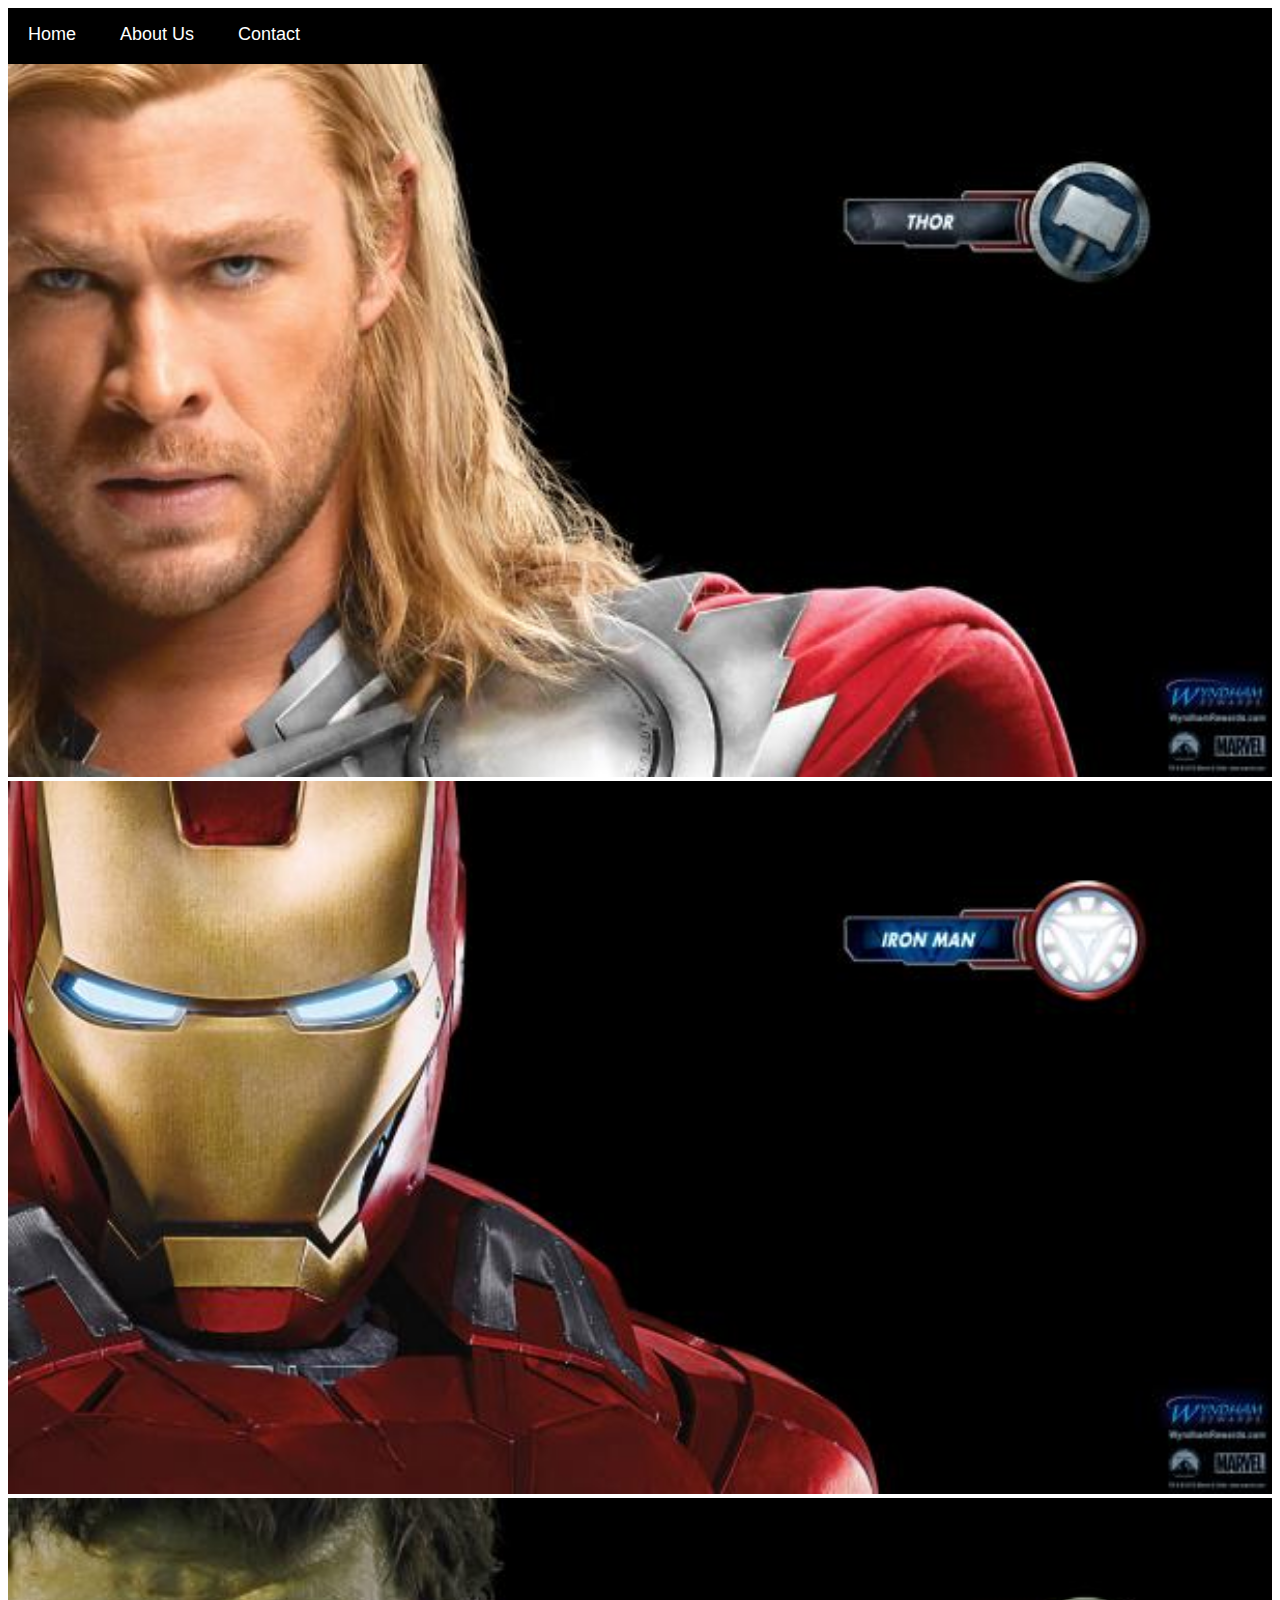
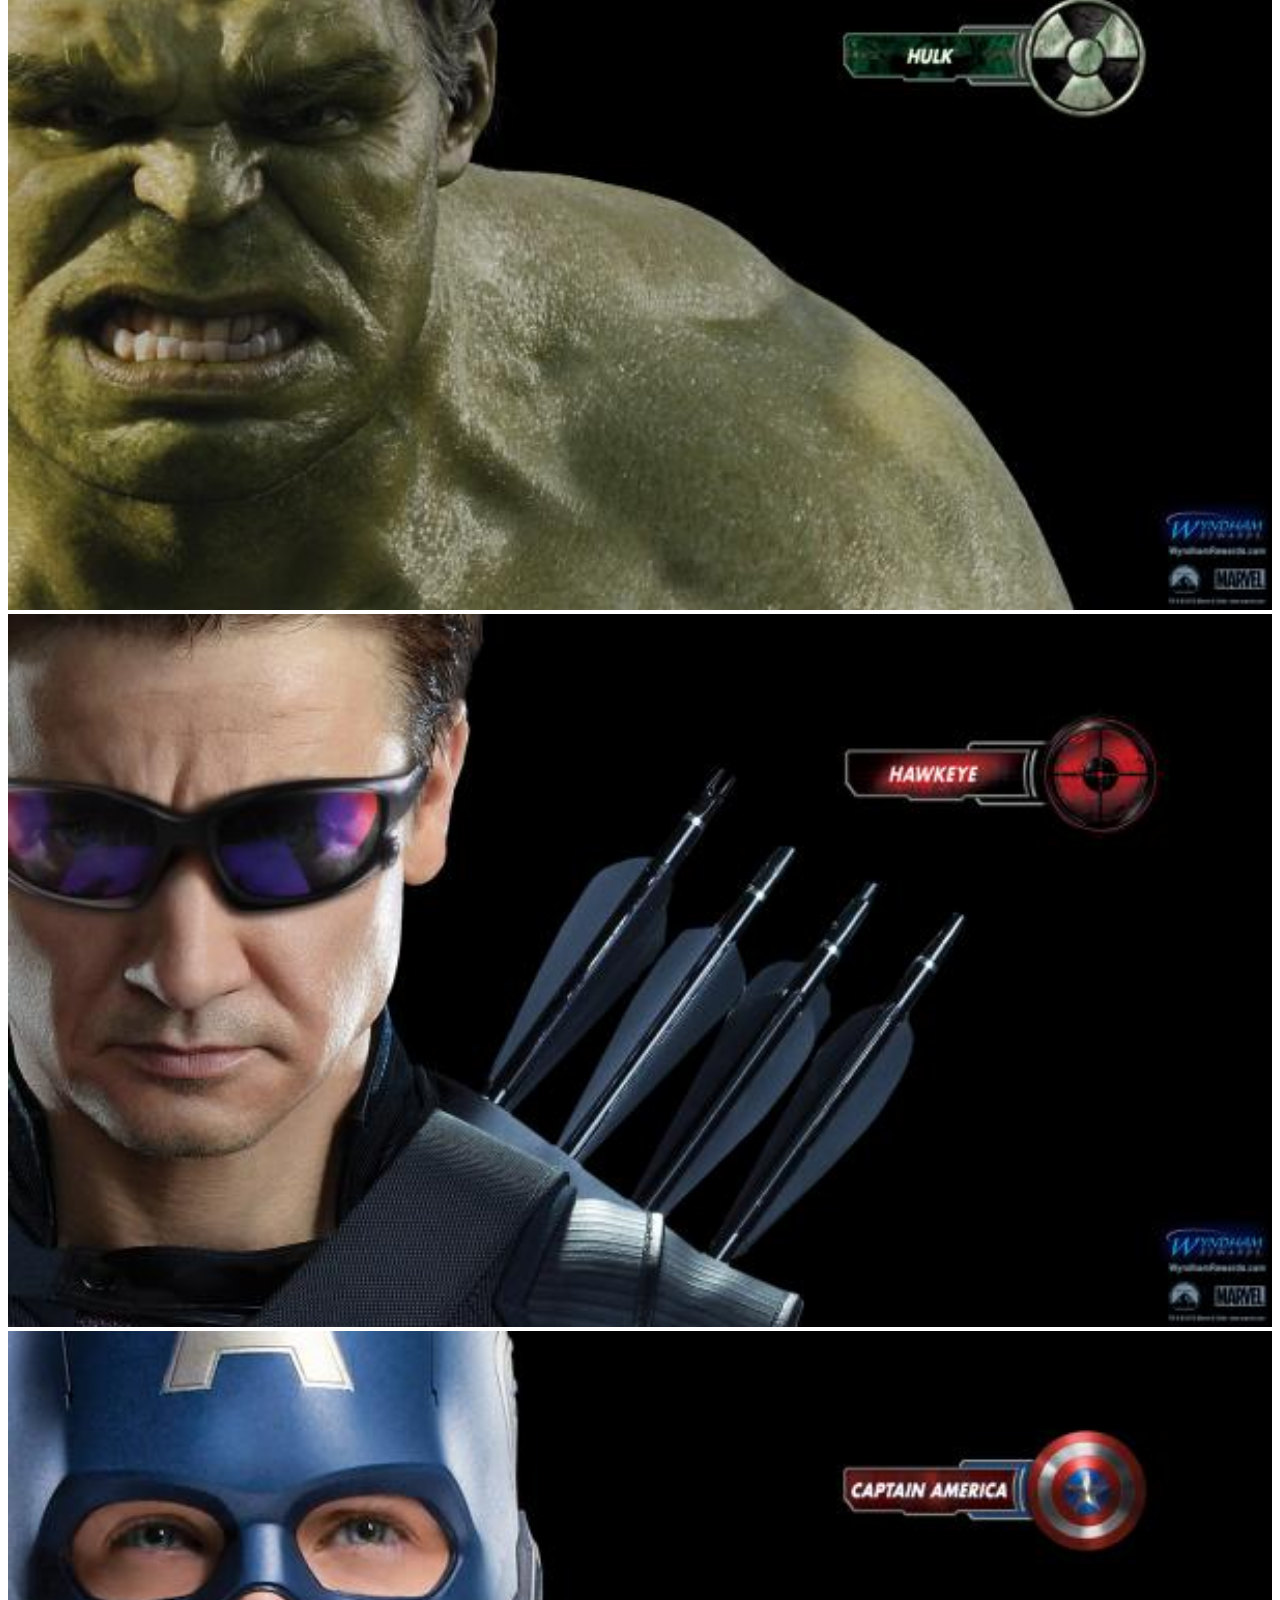
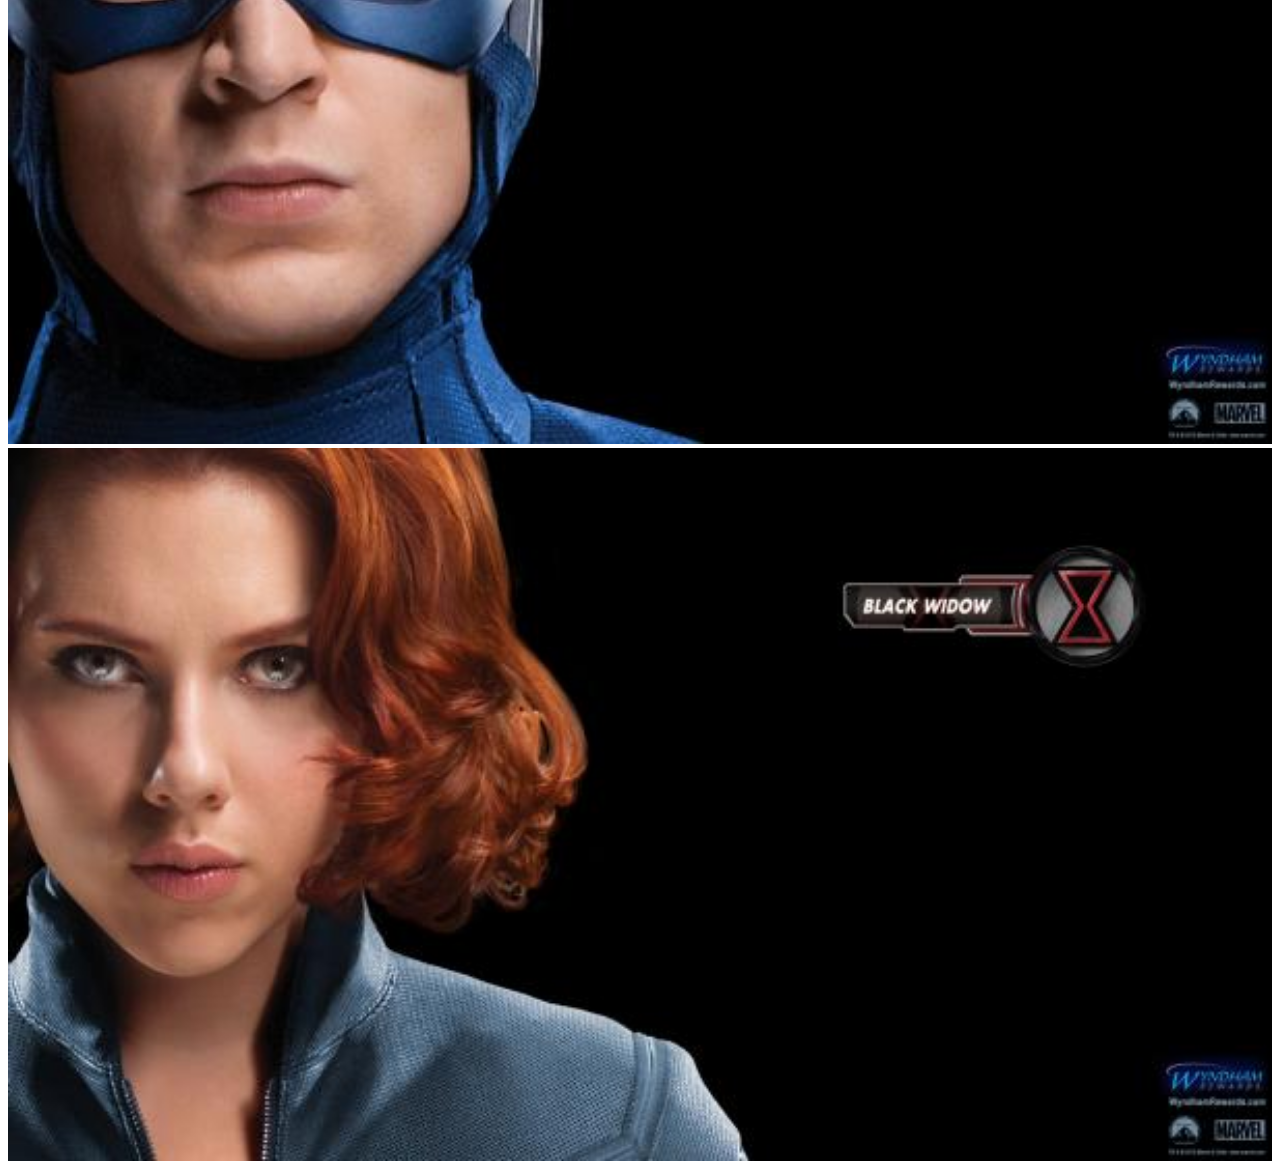
<file: index.html>
<!DOCTYPE html>
<html>
      <head>
            <link rel="stylesheet" href="style.css">
      </head>
      <body>
            <div id="menu">
                  <a href="index.html">Home</a>
                  <a href="about.html">About Us</a>
                  <a href="contact.html">Contact</a>
             </div>
            <div class="gallery">
                  <a href="thor.html"><img src="images/avengers_01.jpg"/></a>
                  <a href="iron-man.html"><img src="images/avengers_02.jpg"/></a>
                  <a href="hulk.html"><img src="images/avengers_03.jpg"/></a>
                  <a href="hawkeye.html"><img src="images/avengers_04.jpg"/></a>
                  <a href="captain-america.html"><img src="images/avengers_05.jpg"/></a>
                  <a href="black-widow.html"><img src="images/avengers_06.jpg"/></a>
             </div>
      </body>
</html>
</file>
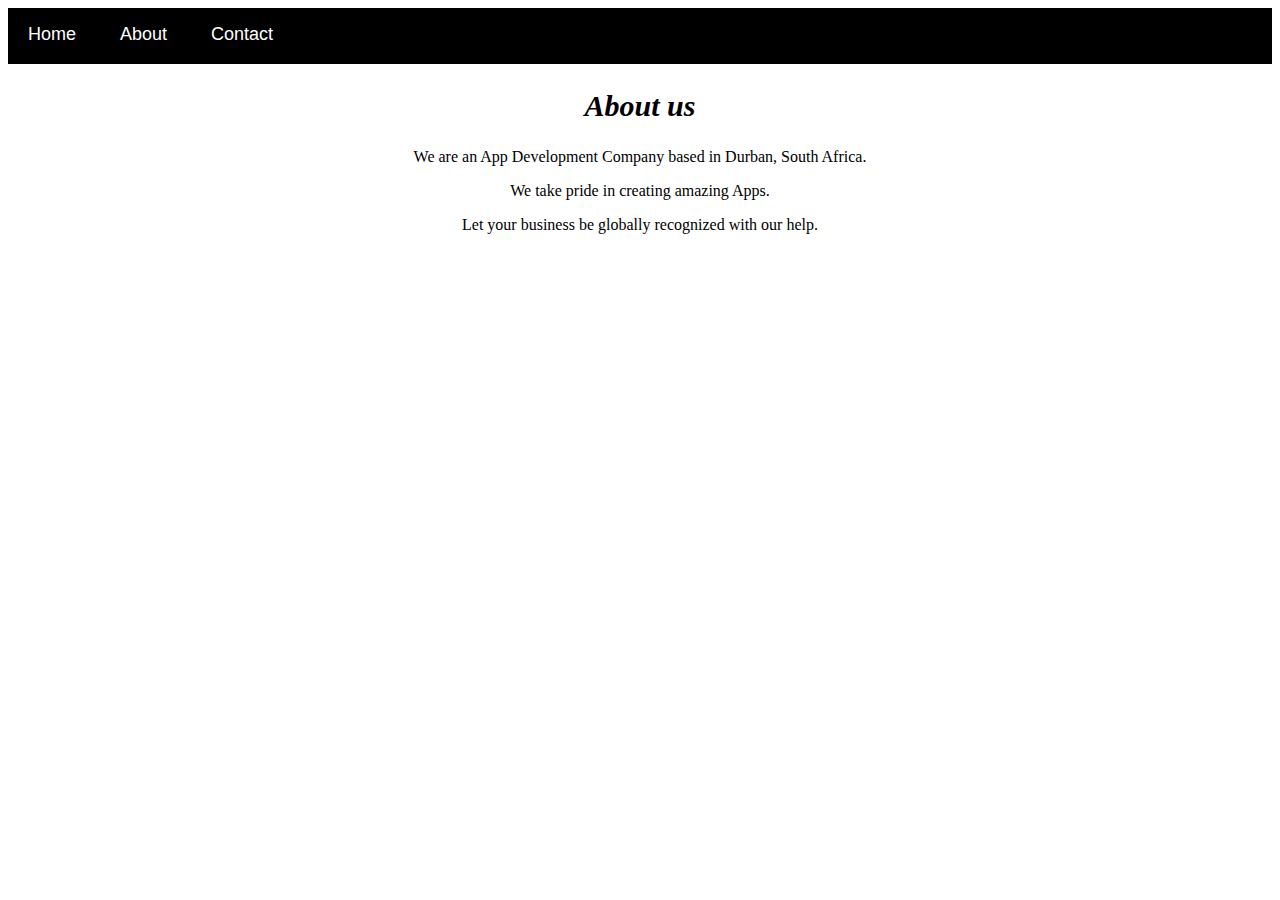
<file: about.html>
<!DOCTYPE html>
<html>
 <head>
     <link rel="stylesheet" href="style.css">
 </head>
 <body>
    <div id="menu">
        <a href="index.html">Home</a>
        <a href="about.html">About</a>
        <a href="contact.html">Contact</a>
    </div>
     <h2>About us</h2>
     <p>We are an App Development Company based in Durban, South Africa.</p>
     <p>We take pride in creating amazing Apps.</p>
     <p>Let your business be globally recognized with our help.</p>
</body>   
</html>
</file>
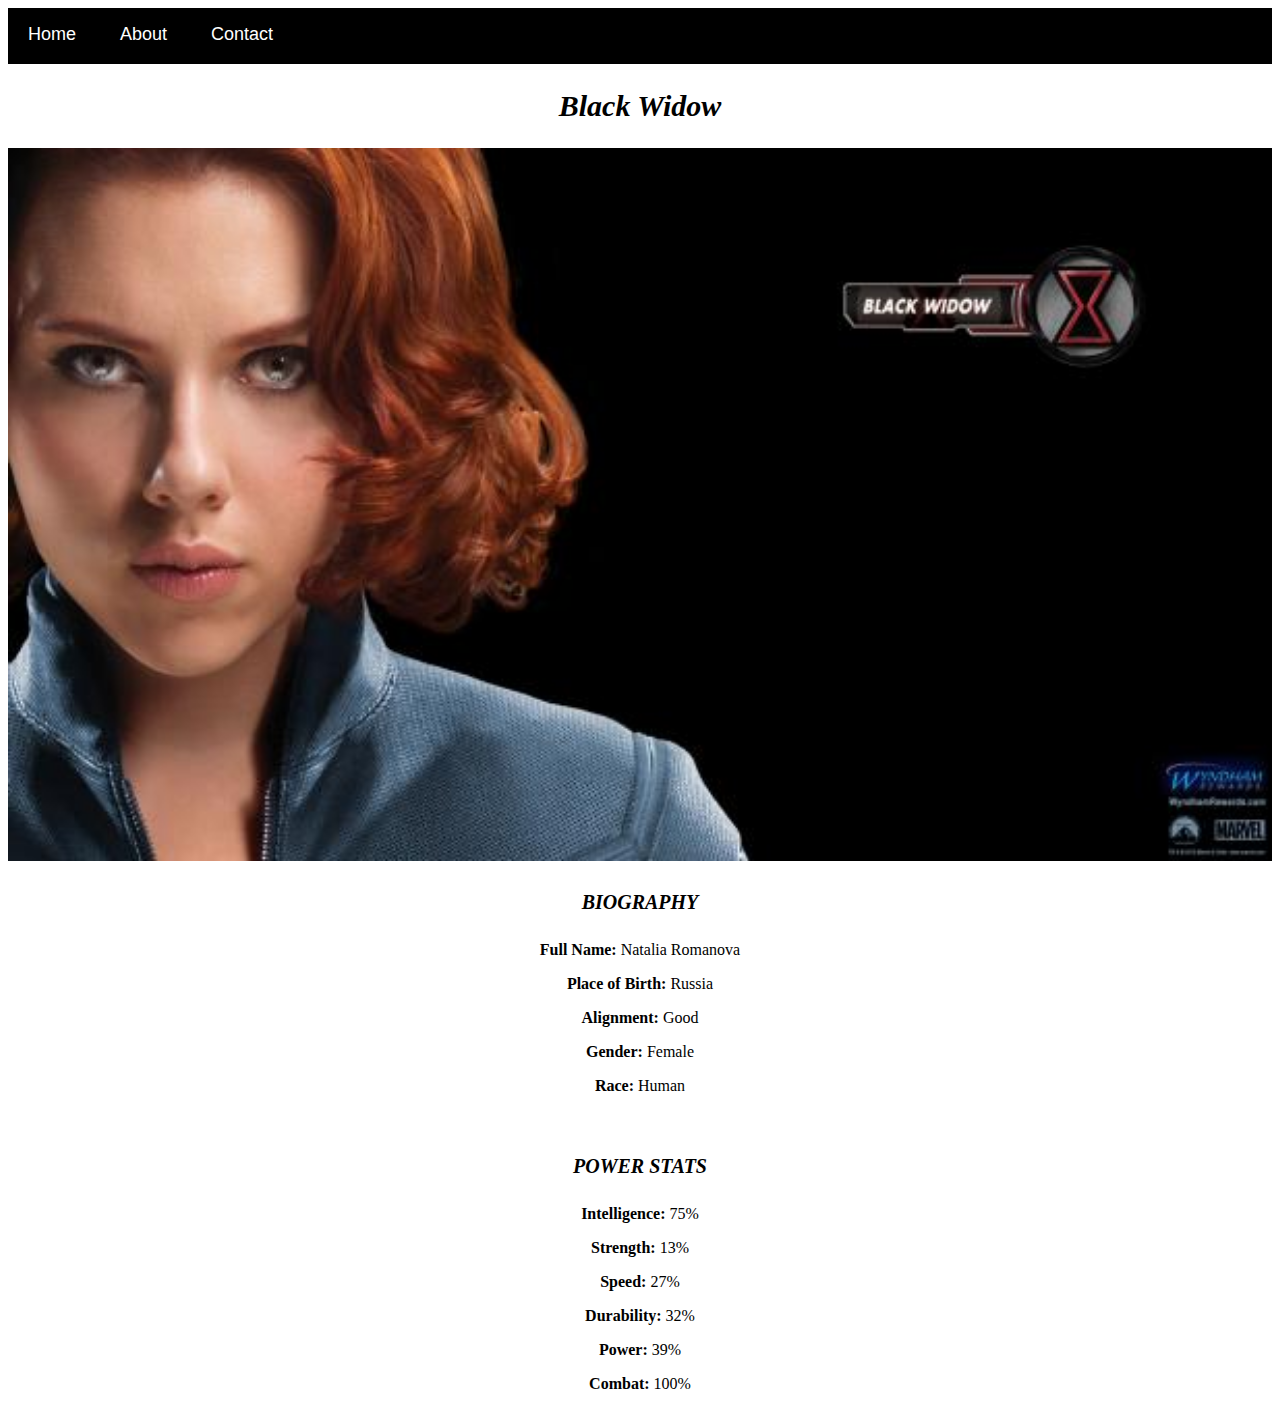
<file: black-widow.html>
<!DOCTYPE html>
<html>
 <head>
     <link rel="stylesheet" href="style.css">
 </head>
 <body>
    <div id="menu">
        <a href="index.html">Home</a>
        <a href="about.html">About</a>
        <a href="contact.html">Contact</a>
    </div>
     <h2> Black Widow</h2>
     <div class="gallery">
    <img src="images/avengers_06.jpg" />
     </div>
     <h4>BIOGRAPHY</h4>
     <p><b>Full Name:</b> Natalia Romanova</p>
     <p><b>Place of Birth:</b> Russia</p>
     <p><b>Alignment:</b> Good</p>
     <p><b>Gender:</b> Female</p>
     <p><b>Race:</b> Human</p>
     <br/>
     <h4>POWER STATS</h4>
     <p><b>Intelligence:</b> 75%</p>
     <p><b>Strength:</b> 13%</p>
     <p><b>Speed:</b> 27%</p>
     <p><b>Durability:</b> 32%</p>
     <p><b>Power:</b> 39%</p>
     <p><b>Combat:</b> 100%</p>
</body>   
</html>
</file>
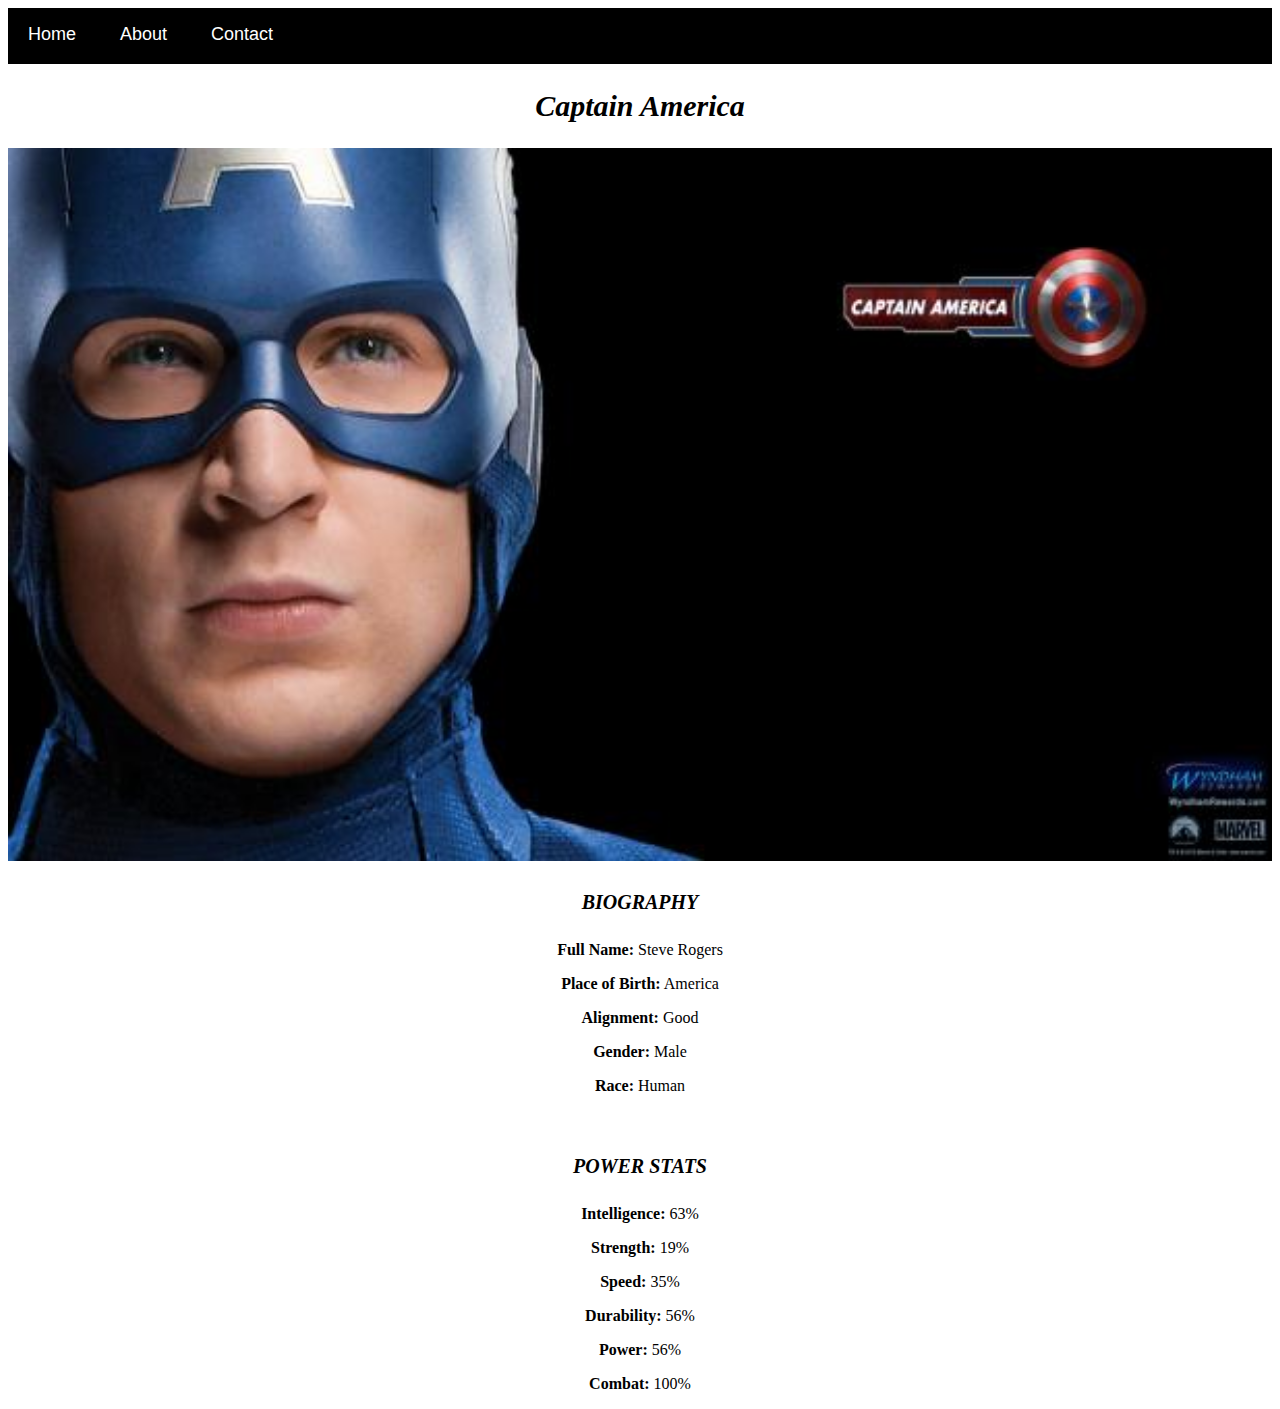
<file: captain-america.html>
<!DOCTYPE html>
<html>
 <head>
     <link rel="stylesheet" href="style.css">
 </head>
 <body>
    <div id="menu">
        <a href="index.html">Home</a>
        <a href="about.html">About</a>
        <a href="contact.html">Contact</a>
    </div>
     <h2>Captain America</h2>
     <div class="gallery">
    <img src="images/avengers_05.jpg" />
     </div>
     <h4>BIOGRAPHY</h4>
     <p><b>Full Name:</b> Steve Rogers</p>
     <p><b>Place of Birth:</b> America</p>
     <p><b>Alignment:</b> Good</p>
     <p><b>Gender:</b> Male</p>
     <p><b>Race:</b> Human</p>
     <br/>
     <h4>POWER STATS</h4>
     <p><b>Intelligence:</b> 63%</p>
     <p><b>Strength:</b> 19%</p>
     <p><b>Speed:</b> 35%</p>
     <p><b>Durability:</b> 56%</p>
     <p><b>Power:</b> 56%</p>
     <p><b>Combat:</b> 100%</p>
</body>   
</html>
</file>
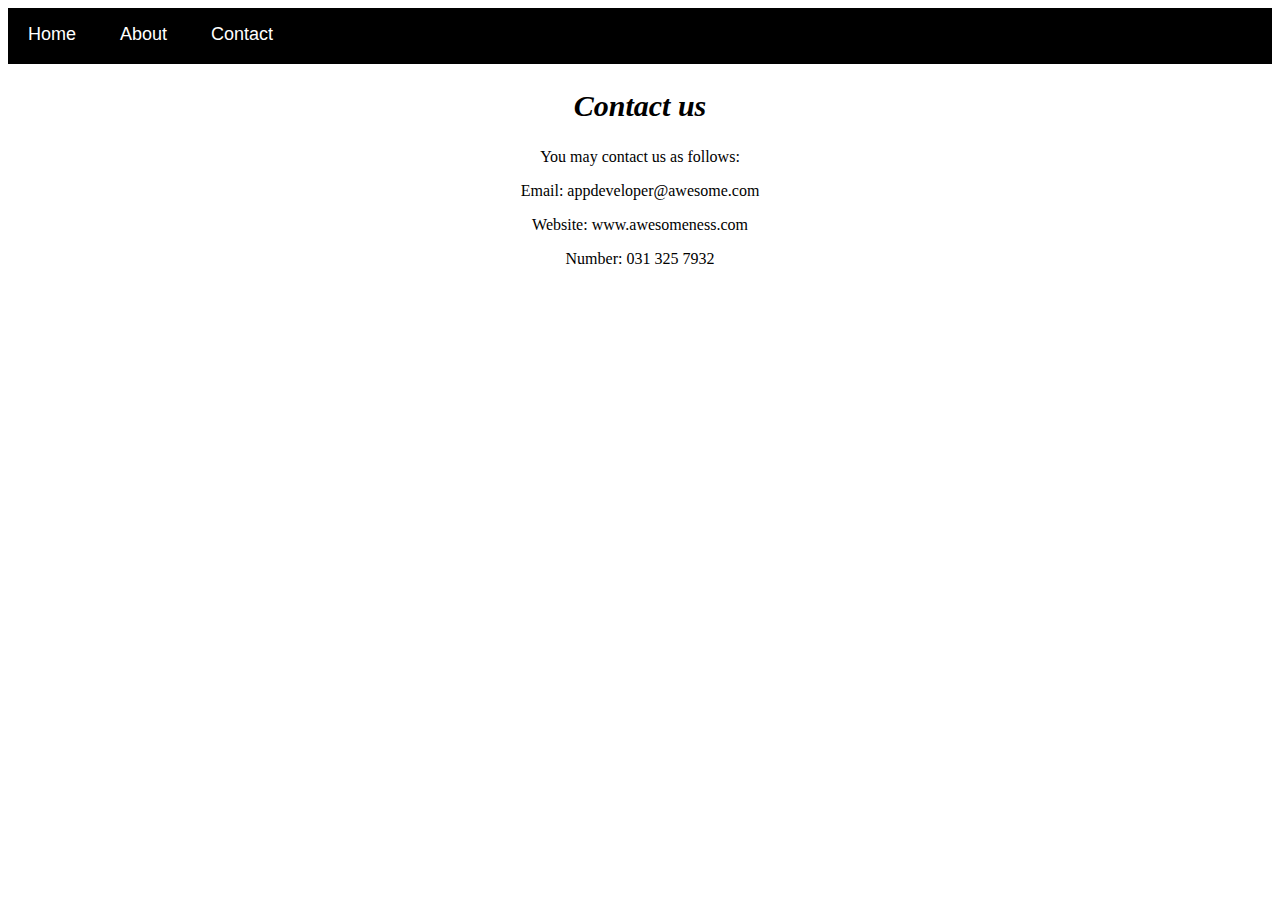
<file: contact.html>
<!DOCTYPE html>
<html>
 <head>
     <link rel="stylesheet" href="style.css">
 </head>
 <body>
     <div id="menu">
        <a href="index.html">Home</a>
        <a href="about.html">About</a>
        <a href="contact.html">Contact</a>
     </div>
     <h2>Contact us</h2>
     <p>You may contact us as follows:</p>
     <p>Email: appdeveloper@awesome.com</p>
     <p>Website: www.awesomeness.com</p>
     <p>Number: 031 325 7932</p>
</body>   
</html>
</file>
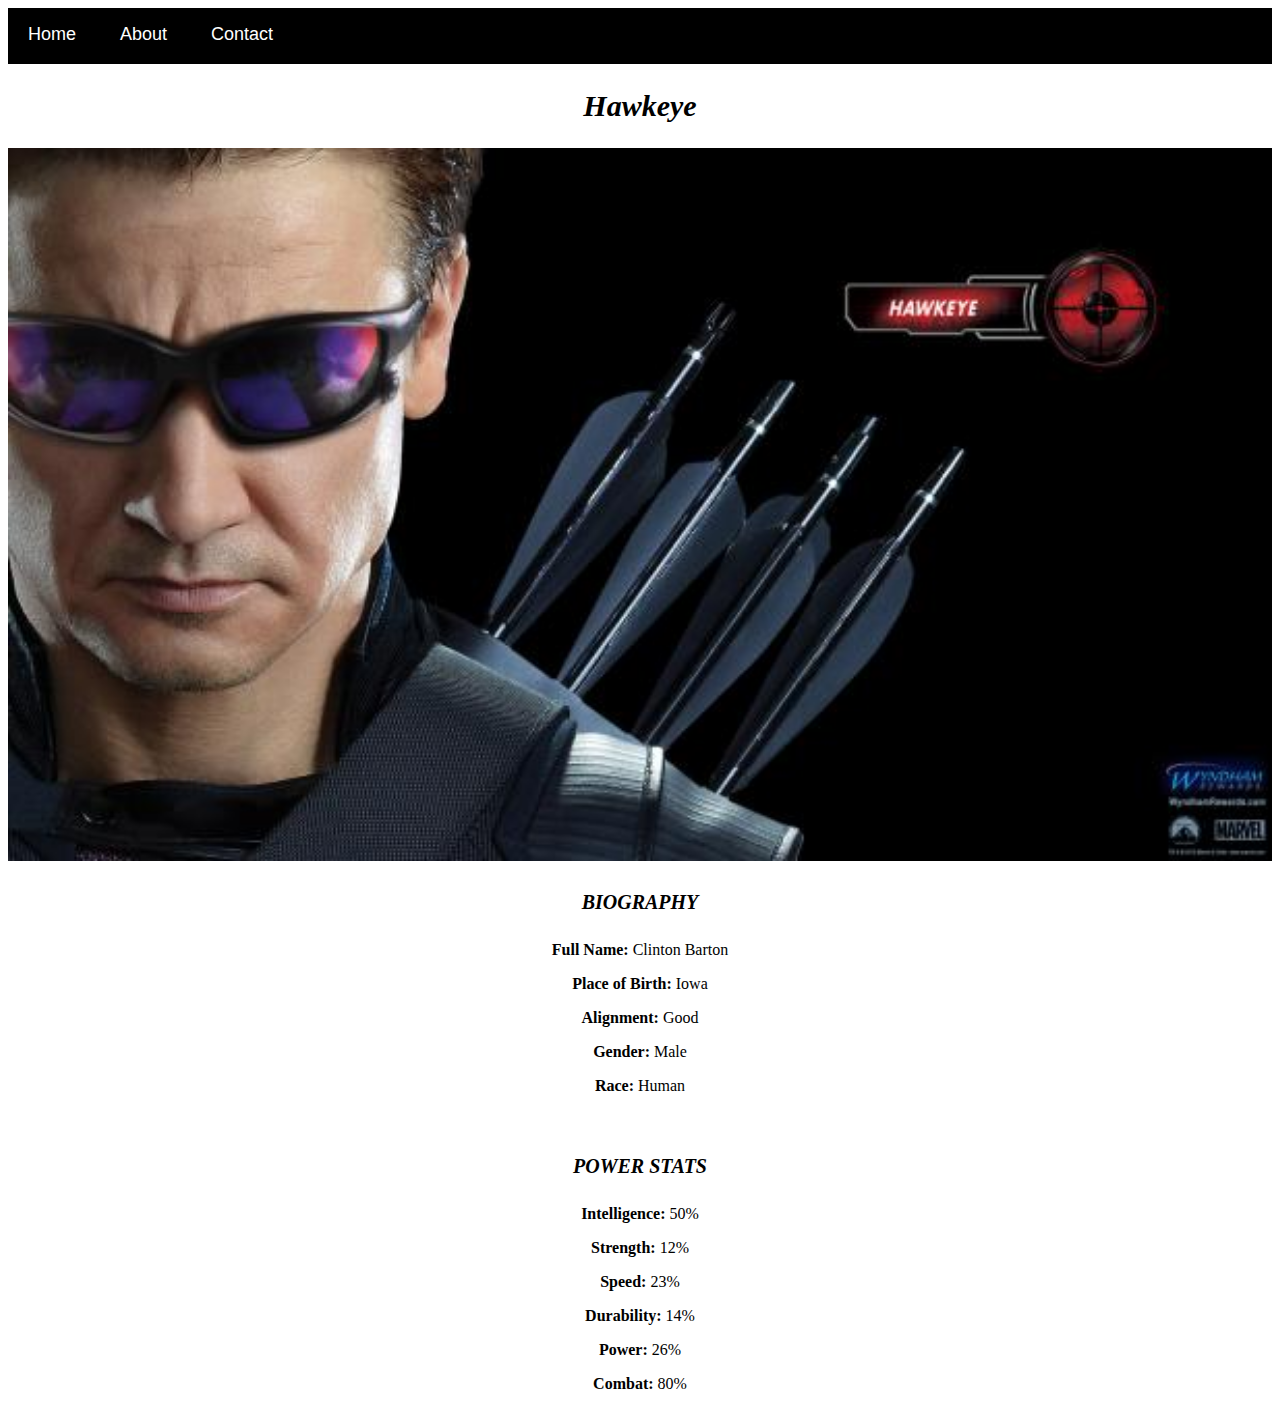
<file: hawkeye.html>
<!DOCTYPE html>
<html>
 <head>
     <link rel="stylesheet" href="style.css">
 </head>
 <body>
    <div id="menu">
        <a href="index.html">Home</a>
        <a href="about.html">About</a>
        <a href="contact.html">Contact</a>
    </div>
     <h2>Hawkeye</h2>
     <div class="gallery">
    <img src="images/avengers_04.jpg" />
     </div>
     <h4>BIOGRAPHY</h4>
     <p><b>Full Name:</b> Clinton Barton</p>
     <p><b>Place of Birth:</b> Iowa</p>
     <p><b>Alignment:</b> Good</p>
     <p><b>Gender:</b> Male</p>
     <p><b>Race:</b> Human</p>
     <br/>
     <h4>POWER STATS</h4>
     <p><b>Intelligence:</b> 50%</p>
     <p><b>Strength:</b> 12%</p>
     <p><b>Speed:</b> 23%</p>
     <p><b>Durability:</b> 14%</p>
     <p><b>Power:</b> 26%</p>
     <p><b>Combat:</b> 80%</p>
</body>   
</html>
</file>
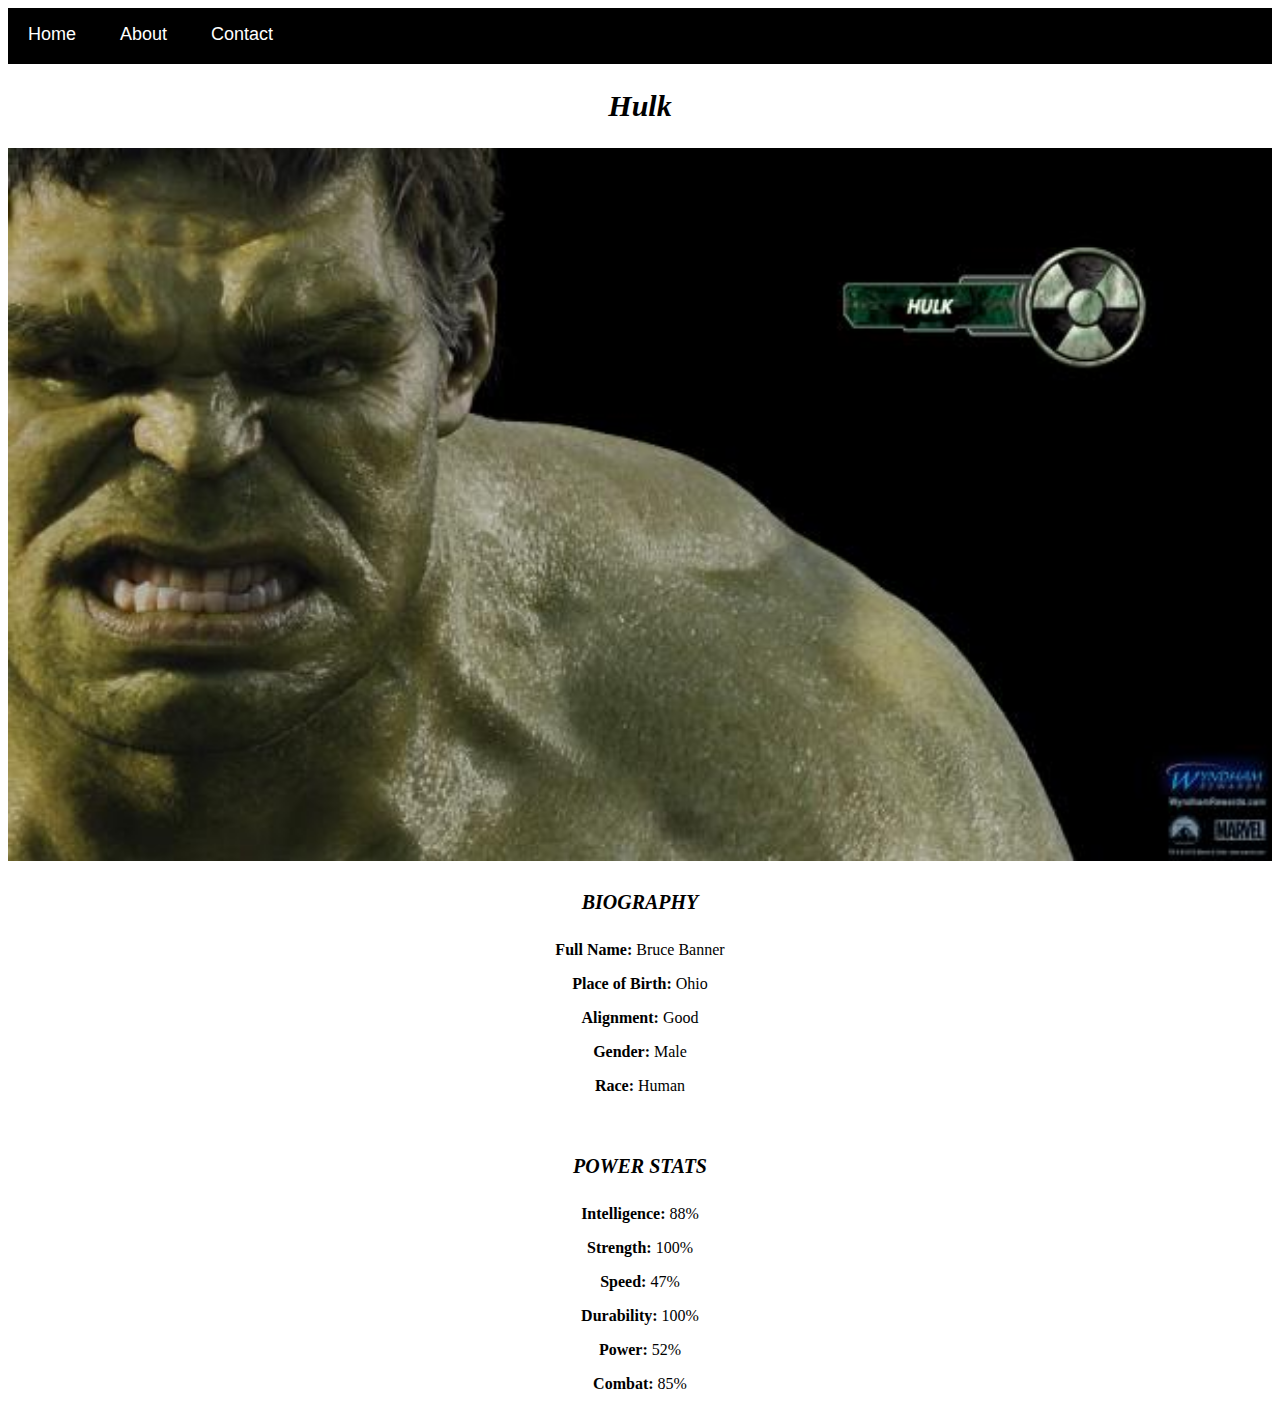
<file: hulk.html>
<!DOCTYPE html>
<html>
 <head>
     <link rel="stylesheet" href="style.css">
 </head>
 <body>
    <div id="menu">
        <a href="index.html">Home</a>
        <a href="about.html">About</a>
        <a href="contact.html">Contact</a>
    </div> 
     <h2>Hulk</h2>
     <div class="gallery">
    <img src="images/avengers_03.jpg" />
     </div>
     <h4>BIOGRAPHY</h4>
     <p><b>Full Name:</b> Bruce Banner</p>
     <p><b>Place of Birth:</b> Ohio</p>
     <p><b>Alignment:</b> Good</p>
     <p><b>Gender:</b> Male</p>
     <p><b>Race:</b> Human</p>
     <br/>
     <h4>POWER STATS</h4>
     <p><b>Intelligence:</b> 88%</p>
     <p><b>Strength:</b> 100%</p>
     <p><b>Speed:</b> 47%</p>
     <p><b>Durability:</b> 100%</p>
     <p><b>Power:</b> 52%</p>
     <p><b>Combat:</b> 85%</p>
</body>   
</html>
</file>
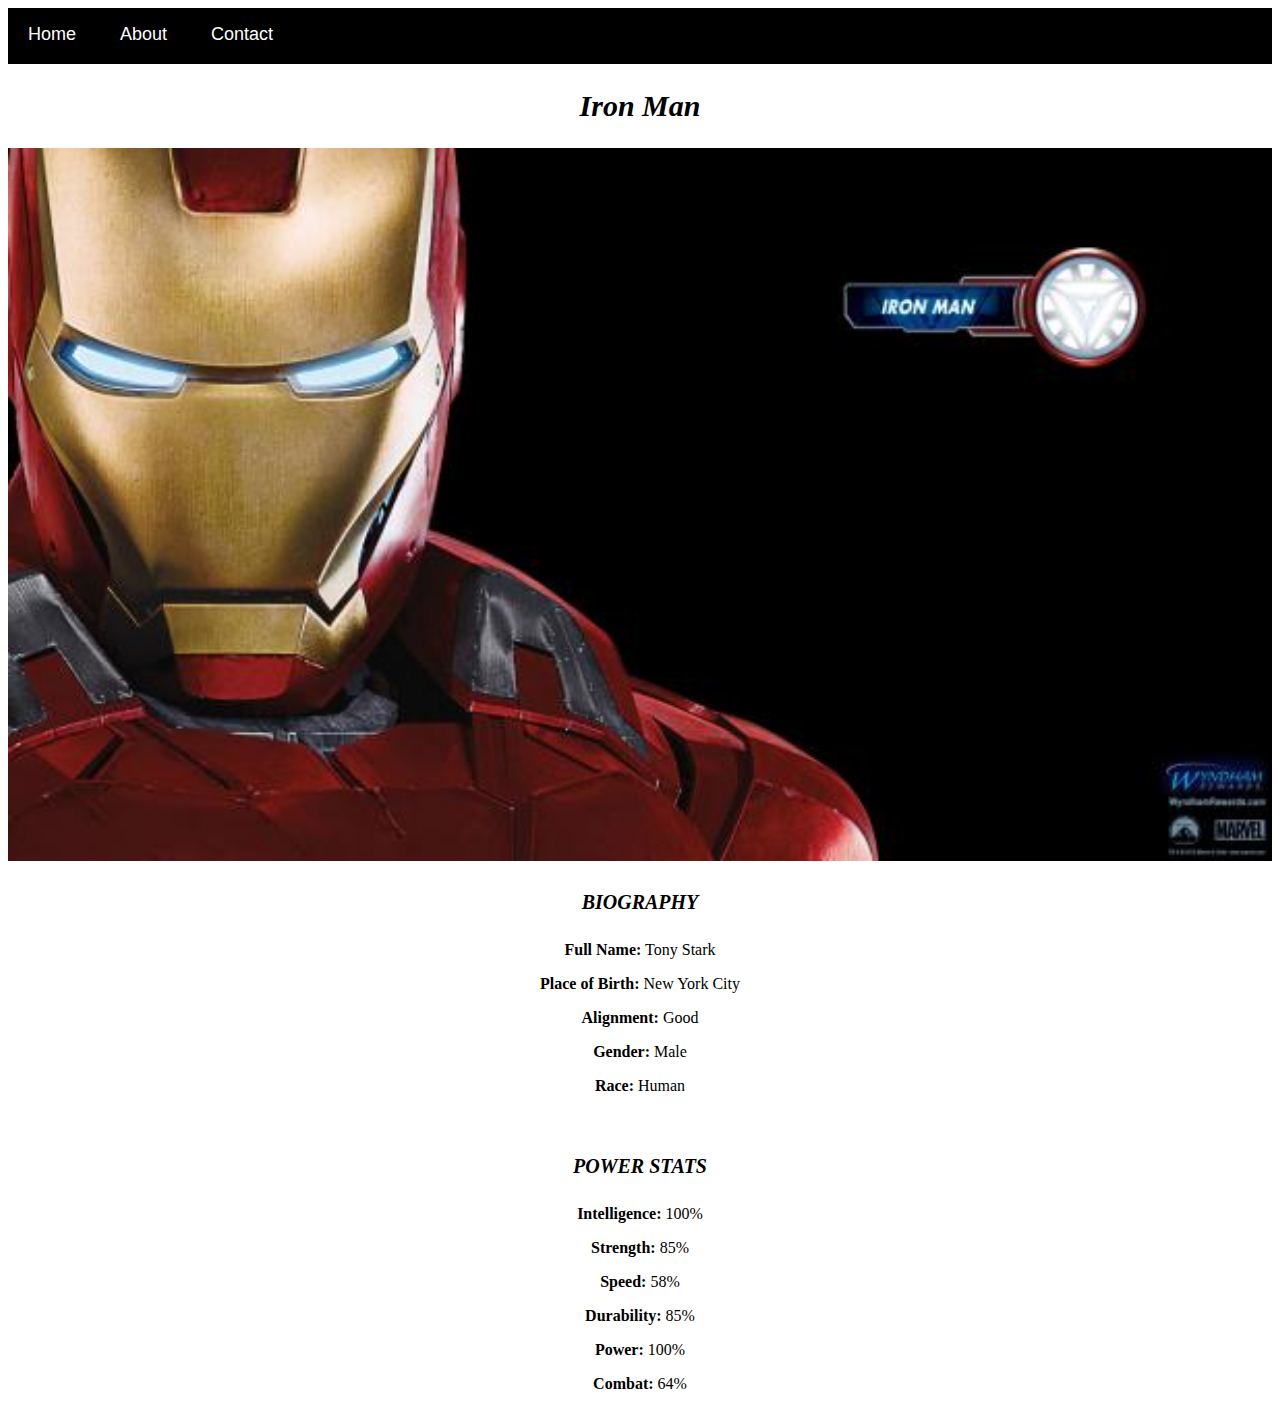
<file: iron-man.html>
<!DOCTYPE html>
<html>
 <head>
     <link rel="stylesheet" href="style.css">
 </head>
 <body>
    <div id="menu">
        <a href="index.html">Home</a>
        <a href="about.html">About</a>
        <a href="contact.html">Contact</a>
    </div>
     <h2>Iron Man</h2>
     <div class="gallery">
    <img src="images/avengers_02.jpg" />
     </div>
     <h4>BIOGRAPHY</h4>
     <p><b>Full Name:</b> Tony Stark</p>
     <p><b>Place of Birth:</b> New York City</p>
     <p><b>Alignment:</b> Good</p>
     <p><b>Gender:</b> Male</p>
     <p><b>Race:</b> Human</p>
     <br/>
     <h4>POWER STATS</h4>
     <p><b>Intelligence:</b> 100%</p>
     <p><b>Strength:</b> 85%</p>
     <p><b>Speed:</b> 58%</p>
     <p><b>Durability:</b> 85%</p>
     <p><b>Power:</b> 100%</p>
     <p><b>Combat:</b> 64%</p>
</body>   
</html>
</file>
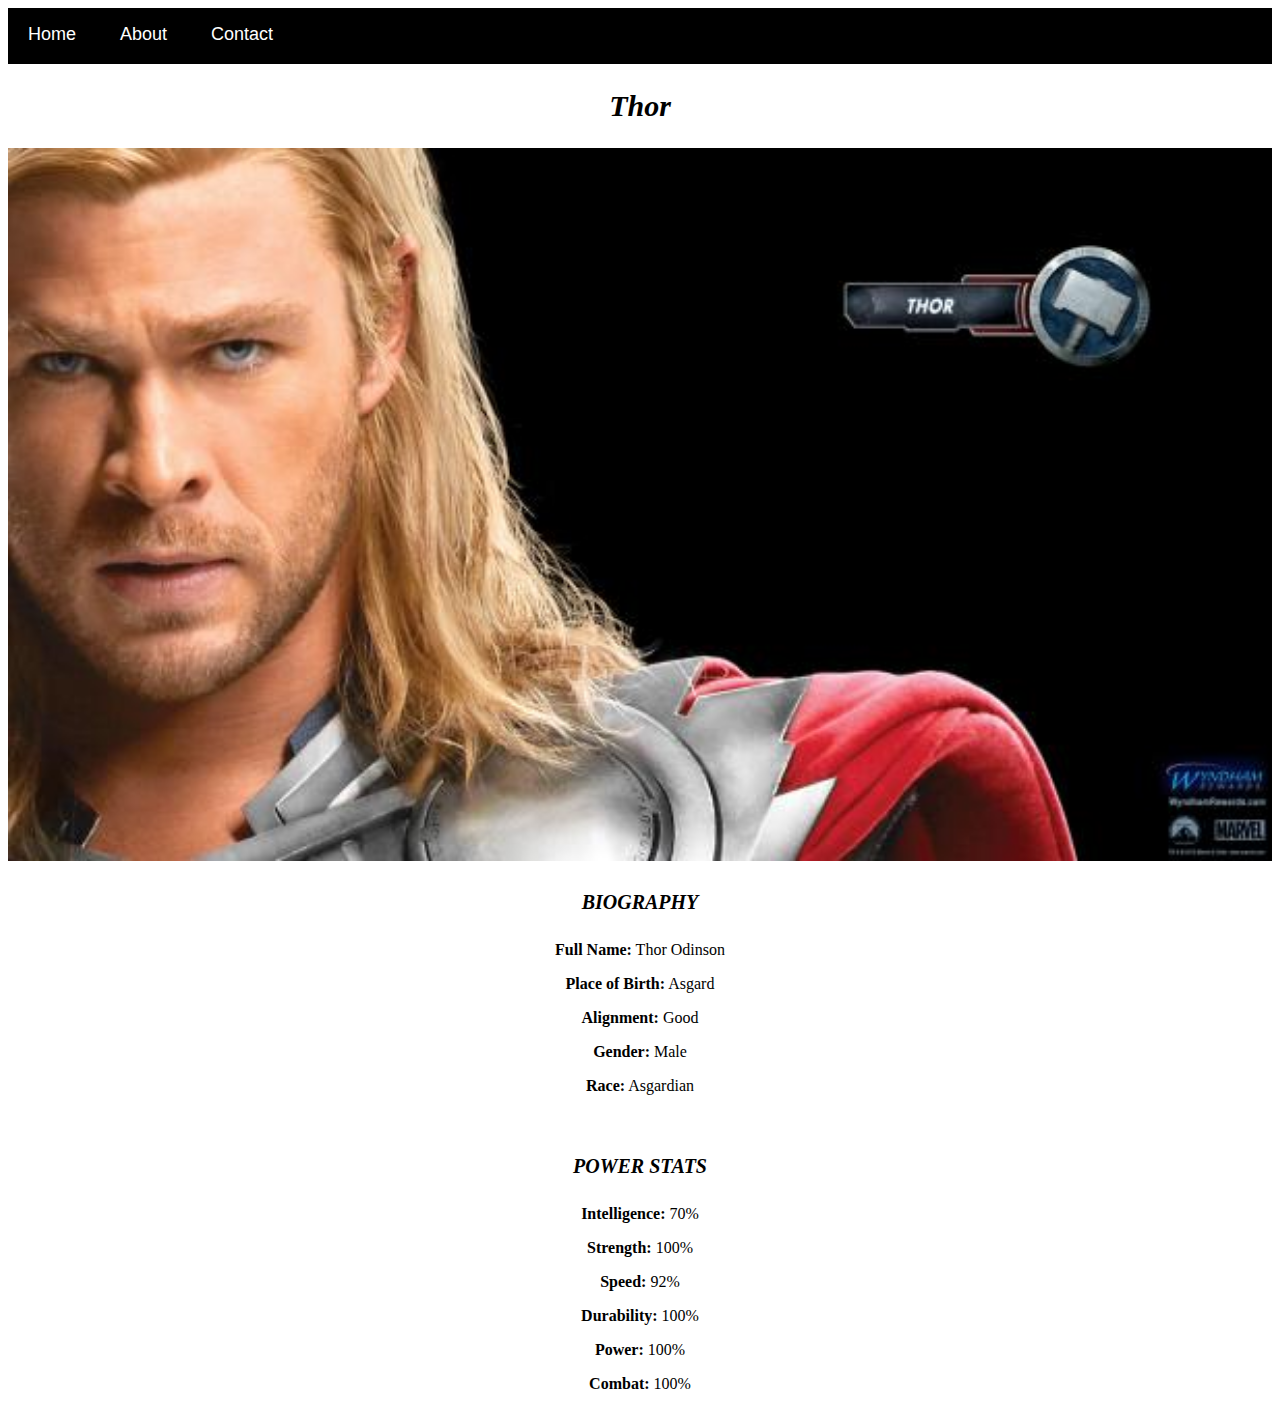
<file: thor.html>
<!DOCTYPE html>
<html>
 <head>
     <link rel="stylesheet" href="style.css">
 </head>
 <body>
    <div id="menu">
        <a href="index.html">Home</a>
        <a href="about.html">About</a>
        <a href="contact.html">Contact</a>
    </div>
     <h2>Thor</h2>
     <div class="gallery">
    <img src="images/avengers_01.jpg" />
     </div>
     <h4>BIOGRAPHY</h4>
     <p><b>Full Name:</b> Thor Odinson</p>
     <p><b>Place of Birth:</b> Asgard</p>
     <p><b>Alignment:</b> Good</p>
     <p><b>Gender:</b> Male</p>
     <p><b>Race:</b> Asgardian</p>
     <br/>
     <h4>POWER STATS</h4>
     <p><b>Intelligence:</b> 70%</p>
     <p><b>Strength:</b> 100%</p>
     <p><b>Speed:</b> 92%</p>
     <p><b>Durability:</b> 100%</p>
     <p><b>Power:</b> 100%</p>
     <p><b>Combat:</b> 100%</p>
</body>   
</html>
</file>
<file: style.css>
#menu{
    width:100%;
    height:40px;
    background-color: black;
    padding-top: 1rem;
}

#menu a{
    color:#ffffff;
    font-family: Helvetica, sans-serif;
    font-size: 18px;
    text-decoration:none;
    font-weight: 800px;
    
    padding-left: 20px;
    padding-right: 20px;
}

#menu a:hover{
     color: #5077bd;
}

.gallery img{
    width: 100%;
}

h2{
    font-family: Impact, fantasy;
    text-align: center;
    font-size: 30px;
    color: black;
    font-style: italic;
}

h4{
    font-family: Impact, fantasy;
    font-size: 20px;
    font-style: italic;
    color: black;
    text-align: center;
}

p{
    text-align: center;
}
</file>
